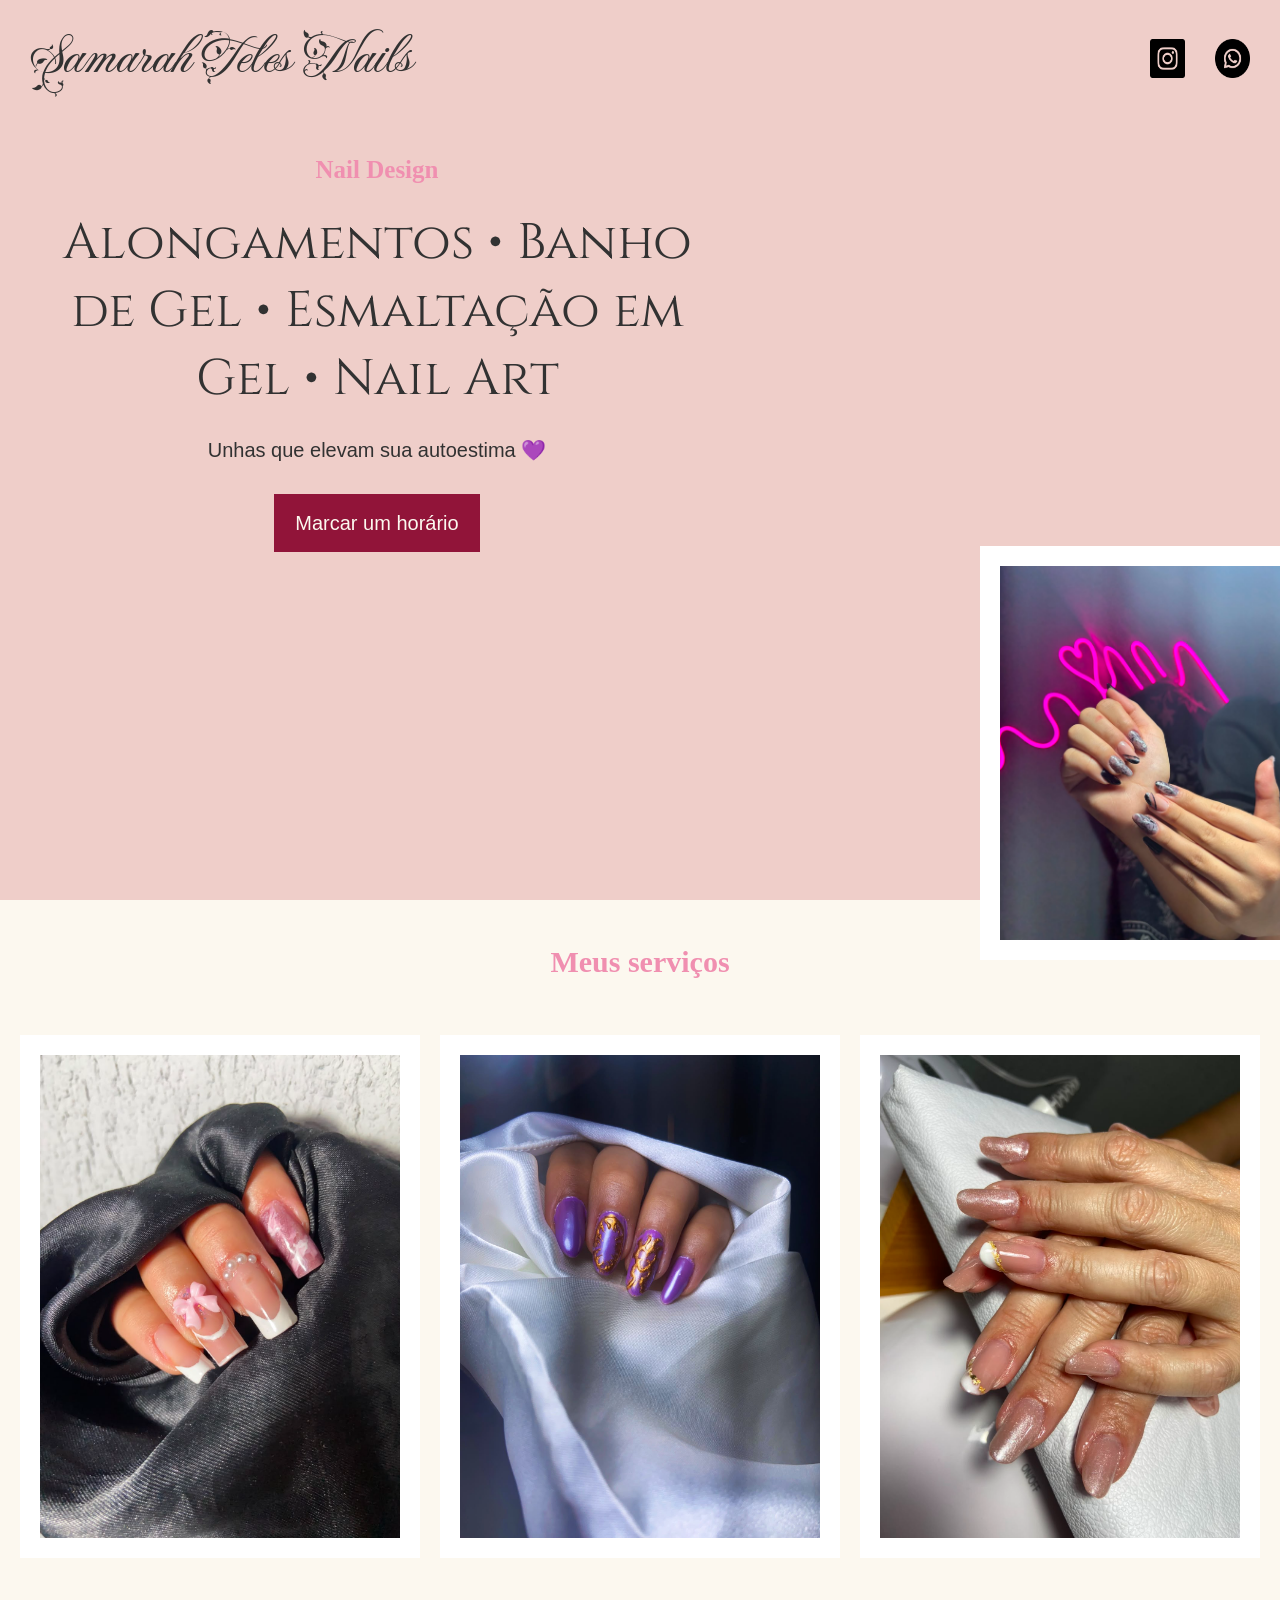
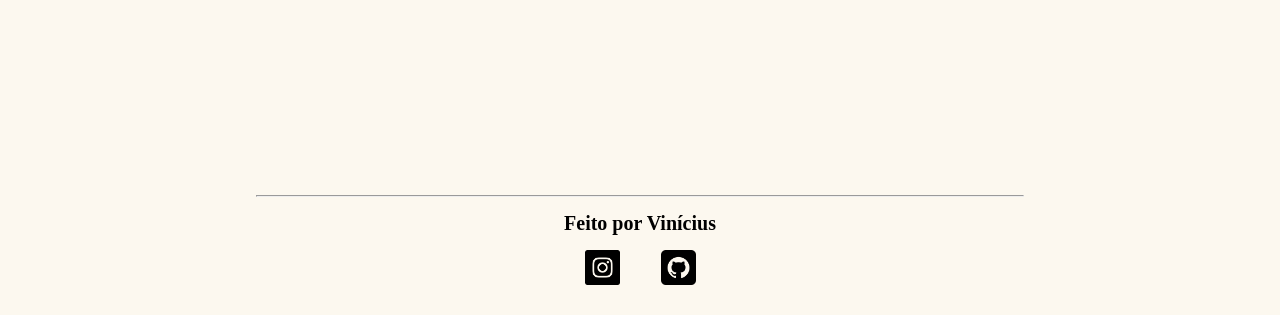
<file: index.html>
<!DOCTYPE html>
<html lang="pt-BR">
<head>
    <meta charset="UTF-8">
    <meta name="viewport" content="width=device-width, initial-scale=1.0">
    <title>Samarah Nails</title>
    <link rel="icon" title="Unhas ícones criados por Magnific - Flaticon" href="assets/favicon.png">
    <link rel="stylesheet" href="style.css">
    <link rel="preconnect" href="https://fonts.googleapis.com">
    <link rel="preconnect" href="https://fonts.gstatic.com" crossorigin>
    <link href="https://fonts.googleapis.com/css2?family=Cinzel:wght@400..900&family=Fleur+De+Leah&display=swap" rel="stylesheet">
</head>
<body>
    <header class="aba-superior">
        
        <div class="fundo-rosa">
        </div>

        <div class="titulo">
            <p>Samarah Teles Nails</p>
        </div>
        

        <div class="contatos">
            <a href="" class="instagram" title="Instagram ícones criados por Magnific - Flaticon"> <img src="assets/instagram.png" alt="Instagram"> </a>
            <a href="" class="whatsapp" title="Whatsapp ícones criados por riajulislam - Flaticon"> <img src="assets/whatsapp.png" alt="Whatsapp"> </a>
        </div>

    </header>

    <div class="esquerda-principal">
        <p class="texto-cima">Nail Design</p>
        <p class="texto-meio">Alongamentos • Banho de Gel • Esmaltação em Gel • Nail Art</p>
        <p class="texto-baixo">Unhas que elevam sua autoestima 💜</p>

        <a href="" class="botao-principal">Marcar um horário</a>
    </div>

     <div class="direita-principal">
        <img src="assets/2.png" alt="Unhas pintadas no studio">
    </div> 

    <div class="box-inferior-title">
        <p>Meus serviços</p>
    </div>

    <div class="box-inferior">
        <img src="assets/4.png" alt="Unhas com detalhes dourados">
        <img src="assets/1.jpeg" alt="">
        <img src="assets/3.png" alt="">
    </div>

    <div class="rodape">
        <hr>
        <p>Feito por Vinícius</p>
        <img src="assets/instagram.png" alt="Instagram">
        <img src="assets/github.png" alt="Github" title="Github ícones criados por riajulislam - Flaticon">

        
    </div>

</body>
</html>
</file>
<file: style.css>
*{
    margin:0;
    padding:0;
    box-sizing:border-box;
}

body{
    background-color: #FCF8EF;
}

/* ABA SUPERIOR ///////////////////////////////////////////////////////////////////////////////////////////////////////////////// */
.aba-superior{
    display: flex;
    
    padding: 20px 100px;
    align-items: center;
}

.aba-superior img{
    width: 100px;
}

.aba-superior p{
    font-family: "Fleur De Leah", cursive;
    font-style: normal;
    font-size: 55px;
    display: inline-flex;
    margin-right: auto;
    color: #323232;
}

.contatos{
    display: flex;
    gap: 30px;
}

.contatos a img{
    width: 35px;
}

.titulo{
    display: flex;
    margin-right: auto;
    gap: 30px;
}

/* CONTEÚDO PRINCIPAL //////////////////////////////////////////////////////////////////////////// */

.esquerda-principal{
    display: inline-block;
    margin-top: 100px;
    width: 55vw;
    padding-left: 90px;
    text-align: center;
}

.texto-cima{
    font-size: 30px;
    color: #F08FB0;
    margin-bottom: 27px;
    font-weight: 600;
}

.texto-meio{
    font-family: "Cinzel", cursive;
    font-weight: 400;
    font-style: normal;
    margin-bottom: 27px;
    font-size: 75px;
    color: #323232;
}

.texto-baixo{
    font-family: sans-serif;
    font-size: 20px;
    color: #323232;
    margin-bottom: 60px;

}

/* Direita //////////////////////////////////////////////// */

.direita-principal{
    display: inline-flex;
    position: absolute;

    margin-bottom: -60px;
    bottom: 0;
    right: 0;

    z-index: -1;

    border: 20px solid white;
    border-right: 0;
    
}

.direita-principal img{
    width: 500px;
}


/* BOTAO PRINCIPAL ////////////////////////////////////////// */
.botao-principal{
    font-size: 20px;
    font-family: 'Gill Sans MT', sans-serif;
    text-decoration: none;
    color: #FCF8EF;
    border: 1px solid #911439;
    background-color: #911439;
    padding: 17px 20px;

}

/* FUNDO ROSA /////////////////////////////////////////////// */
.fundo-rosa{
    position: absolute;
    z-index: -1;
    width: 100%;
    left: 0;
    top: 0;

    height: 100vh;

    background-color: #EFCEC9;
}

/* BOX INFERIOR ////////////////////////////////////////////////////////////////////////////////////////////////// */
.box-inferior-title{
    position: absolute;
    left: 50%;
    top: 105%;
    transform: translateX(-50%);
    font-size: 30px;
    color: #F08FB0;

    text-align: center;

    font-weight: 600;

}

.box-inferior{
    position: absolute;
    left: 50%;
    top: 115%;
    transform: translateX(-50%);
    display: flex;
    text-align: center;

    gap: 20px;
    padding-bottom: 20px;
}

.box-inferior img{
    width: 400px;
    border: 20px solid white;
}
/* RODAPÉ ///////////////////////////////////////////////////////////////////////////////////// */

.rodape{
    text-align: center;
    margin-top: 98vh;
    padding-bottom: 10px;
    font-size: 20px;
    font-weight: 600;
}

hr{
    height: 1px;
    background-color: #323232;
    margin: auto;
    width: 60vw;
    margin-bottom: 15px;
}

.rodape img{
    width: 35px;
    margin: 15px 18px;
}










/* COMPATIBILIDADE COM DIFERENTES VIEWPORTS*/

@media (min-width: 2000px) {
    
    .esquerda-principal{
        margin-top: 1000px;
        width: 55vw;
        padding-left: 200px;

    }

    .texto-cima{
        font-size: 100px;
        color: #F08FB0;
        margin-bottom: 100px;
    }

    .texto-meio{
        font-family: "Cinzel", cursive;
        font-weight: 400;
        font-style: normal;
        margin-bottom: 100px;
        font-size: 200px;
        color: #323232;
    }

    .texto-baixo{
        font-family: 'Gill Sans MT', sans-serif;
        font-size: 80px;
        color: #323232;
        margin-bottom: 150px;
    }




    .botao-principal{
        font-size: 80px;
        font-family: 'Gill Sans MT', sans-serif;
        text-decoration: none;
        color: #FCF8EF;
        border: 1px solid #911439;
        background-color: #911439;
        padding: 25px 90px;
    }






    .direita-principal{
        margin-bottom: -100px;
    }

    .direita-principal img{
        width: 1500px;
    }

    .contatos{
        gap: 150px;
    }

    .contatos a img{
        width: 100px;
    }

    .aba-superior img{
        width: 400px;
    }

    .aba-superior p{
        font-size: 150px;
    }

    .titulo{
        gap: 150px;
    }
}

@media (max-width: 1670px){
    .esquerda-principal{
        margin-top: 25px;
    }
}


@media (max-width: 1370px){
    .esquerda-principal{
        margin-top: 40px;
        padding-left: 50px;

    }

    .texto-cima{
        font-size: 25px;
        margin-bottom: 25px;
    }

    .texto-meio{
        margin-bottom: 25px;
        font-size: 50px;
    }

    .texto-baixo{
        font-size: 20px;
        margin-bottom: 50px;
    }

    .direita-principal img{
        width: 280px;
    }

    .aba-superior img{
        width: 90px;
        height: 100%
    }

    .aba-superior{  
        padding: 20px 30px;
        align-items: center;
    }

    .rodape{
        margin-top: 140vh;
    }

}

@media (max-width: 1200px){
    .esquerda-principal{
        margin-top: 10px;
    }

    .texto-meio{
        font-size: 40px;
    }

    .texto-baixo{
        font-size: 15px;
    }

    .box-inferior img{
        width: 300px;
    }
}





/* COMPATIBILIDADE MOBILE */
@media (max-width: 780px) {

/* SUPERIOR ///////////////////////////////////////////////////////// */
    .aba-superior{
        display: flex;  
        padding: 20px 20px;
        align-items: center;
    }

    .aba-superior p{
        font-size: 30px;
    }

    .titulo{
        gap: 10px;
    }


    .contatos{
        gap: 20px;
    }

    .contatos a img{
        width: 30px;
        height: 90%;
    }

/* CONTEUDO PRINCIPAL ;;;;;;;;;;;;;;;;;;;;;;;;;;;;;;;;;;;;;;;;;;;;;;;;;;;;;;;;;; */

    .esquerda-principal{
        width: 55vw;
        padding-left: 25px;
        margin-top: 150px;
    }

    .texto-cima{
        font-size: 15px;
        margin-bottom: 10px;
    } 

    .texto-meio{
        margin-bottom: 20px;
        font-size: 30px;
    }

    .texto-baixo{
        font-size: 11px;
        margin-bottom: 40px;
    }

    .botao-principal{
        font-size: 15px;
        color: #FCF8EF;
        border: 1px solid #911439;
        background-color: #911439;
        padding: 10px 10px;
    }


    .direita-principal img{
        width: 300px;
        height: 400px;
    } 


    /* BOX INFERIOR //////////////////////////////////////// */
    .box-inferior{
        gap: 10px;

    }

    .box-inferior img{
        width: 200px;
        border: 10px solid white;
    }

    .box-inferior-title{
        font-size: 25px;
    }



    .rodape{
        font-size: 12px;
        font-weight: 600;
        margin-top: 120vh ;
    }

    hr{
        margin: auto; 
        width: 60vw;
        margin-bottom: 15px;
    }

    .rodape img{
        width: 25px;
        margin: 5px 15px;
    }

}



@media (max-width: 630px) { 
    .esquerda-principal{
        margin-top: 20px;
    }

/* CONTEUDO PRINCIPAL ;;;;;;;;;;;;;;;;;;;;;;;;;;;;;;;;;;;;;;;;;;;;;;;;;;;;;;;;;; */

    .direita-principal img{
        width: 150px;
        height: 200px;
    }

    /* BOX INFERIOR //////////////////////////////////////// */

    .box-inferior{
        gap: 5px;
        top: 130vh;
    }

    .box-inferior img{
        width: 115px;
        border: 5px solid white;
    }

    .box-inferior-title{
        top: 120%;
        margin-top: 20px;
    }

    .rodape{
        margin-top: 110vh;
    }

}

@media (max-width: 360px) {
    .box-inferior img{
        width: 100px;
        border: 5px solid white;
    }
}
</file>
